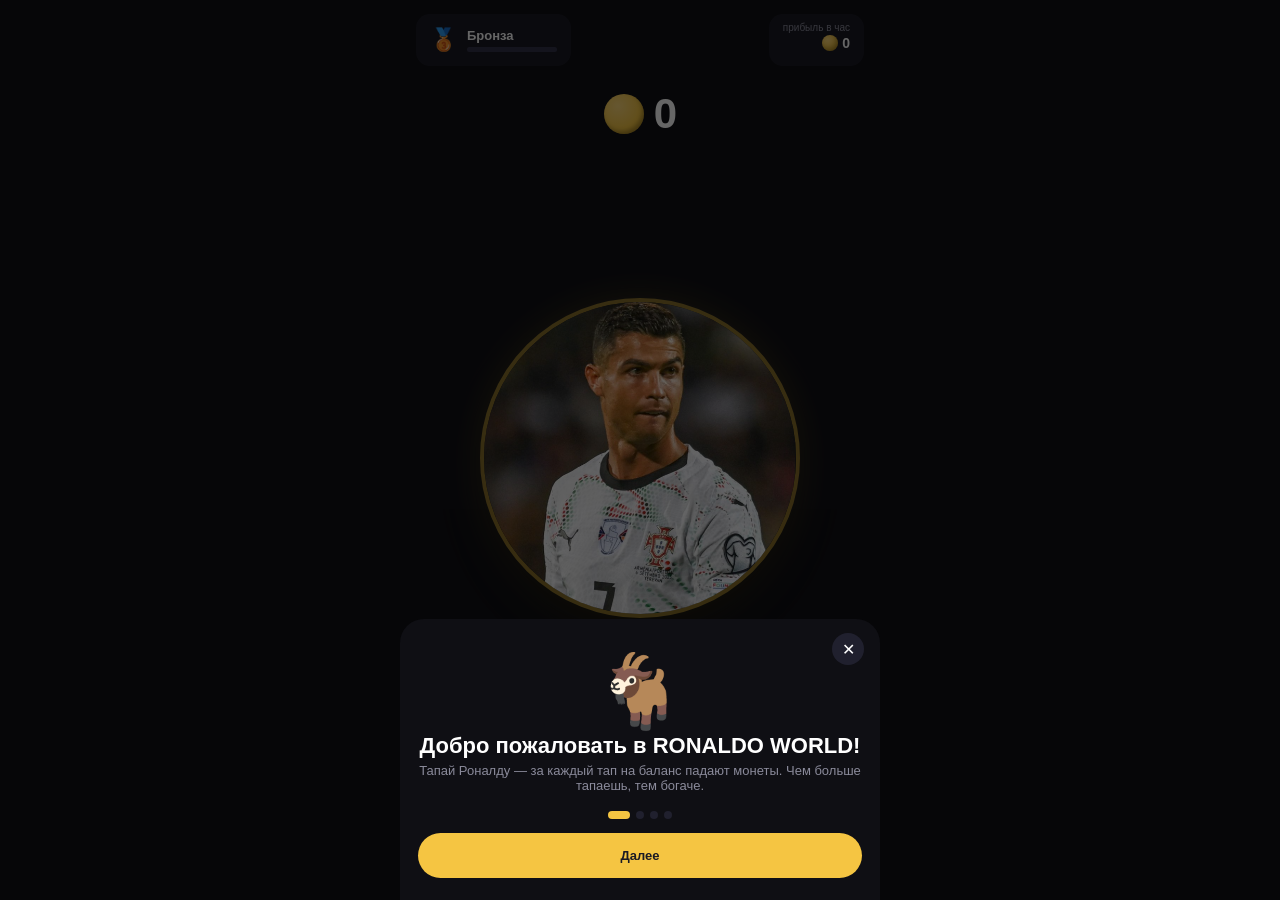
<file: index.html>
<!DOCTYPE html>
<html lang="ru">
<head>
  <meta charset="UTF-8" />
  <meta name="viewport" content="width=device-width, initial-scale=1.0, maximum-scale=1.0, user-scalable=no, viewport-fit=cover" />
  <title>RONALDO WORLD</title>
  <script src="https://telegram.org/js/telegram-web-app.js"></script>
  <link rel="stylesheet" href="styles.css" />
</head>
<body>
  <div id="app">
    <!-- Верхняя панель: лига и прибыль/час -->
    <header class="topbar">
      <div class="league" id="leagueBtn">
        <span class="league-emoji" id="leagueEmoji">🥉</span>
        <div class="league-info">
          <span class="league-name" id="leagueName">Бронза</span>
          <div class="league-progress"><div class="league-progress-fill" id="leagueProgress"></div></div>
        </div>
      </div>
      <div class="profit-hour">
        <span class="profit-label">прибыль в час</span>
        <span class="profit-value"><i class="coin-mini"></i><span id="profitPerHour">0</span></span>
      </div>
    </header>
    <!-- Баланс -->
    <div class="balance">
      <i class="coin-icon"></i>
      <span id="balance">0</span>
    </div>
    <!-- Зона тапа -->
    <main class="tap-zone">
      <button class="tap-button" id="tapButton" aria-label="Тапни Роналду">
        <div class="tap-glow"></div>
        <img id="catImg" class="cat-img" src="character.png" alt="Ronaldo" draggable="false"
             onerror="this.style.display='none';document.getElementById('catFallback').style.display='block'" />
        <div id="catFallback" class="cat-fallback" style="display:none">🐐</div>
      </button>
    </main>
    <!-- Энергия + буст -->
    <footer class="energy-bar">
      <div class="energy">
        <span class="energy-icon">⚡</span>
        <span id="energyCurrent">1000</span> / <span id="energyMax">1000</span>
      </div>
      <div class="boost-wrap">
        <span class="boost-cd" id="boostCd"></span>
        <button class="boost-btn" id="boostBtn">🚀 Буст</button>
      </div>
    </footer>
    <!-- Нижняя навигация -->
    <nav class="navbar">
      <button class="nav-item active" data-tab="exchange"><span class="nav-emoji">🪙</span><span>Биржа</span></button>
      <button class="nav-item" data-tab="cards"><span class="nav-emoji">📈</span><span>Карточки</span></button>
      <button class="nav-item" data-tab="earn"><span class="nav-emoji">✅</span><span>Задания</span></button>
      <button class="nav-item" data-tab="bp"><span class="nav-emoji">🏆</span><span>Battle Pass</span></button>
      <button class="nav-item" data-tab="profile"><span class="nav-emoji">👤</span><span>Профиль</span></button>
    </nav>
  </div>
  <!-- Модальные вкладки -->
  <div class="sheet" id="sheet">
    <div class="sheet-backdrop" id="sheetBackdrop"></div>
    <div class="sheet-content">
      <button class="sheet-close" id="sheetClose">✕</button>
      <div id="sheetBody"></div>
    </div>
  </div>
  <script src="app.js"></script>
</body>
</html>
</file>
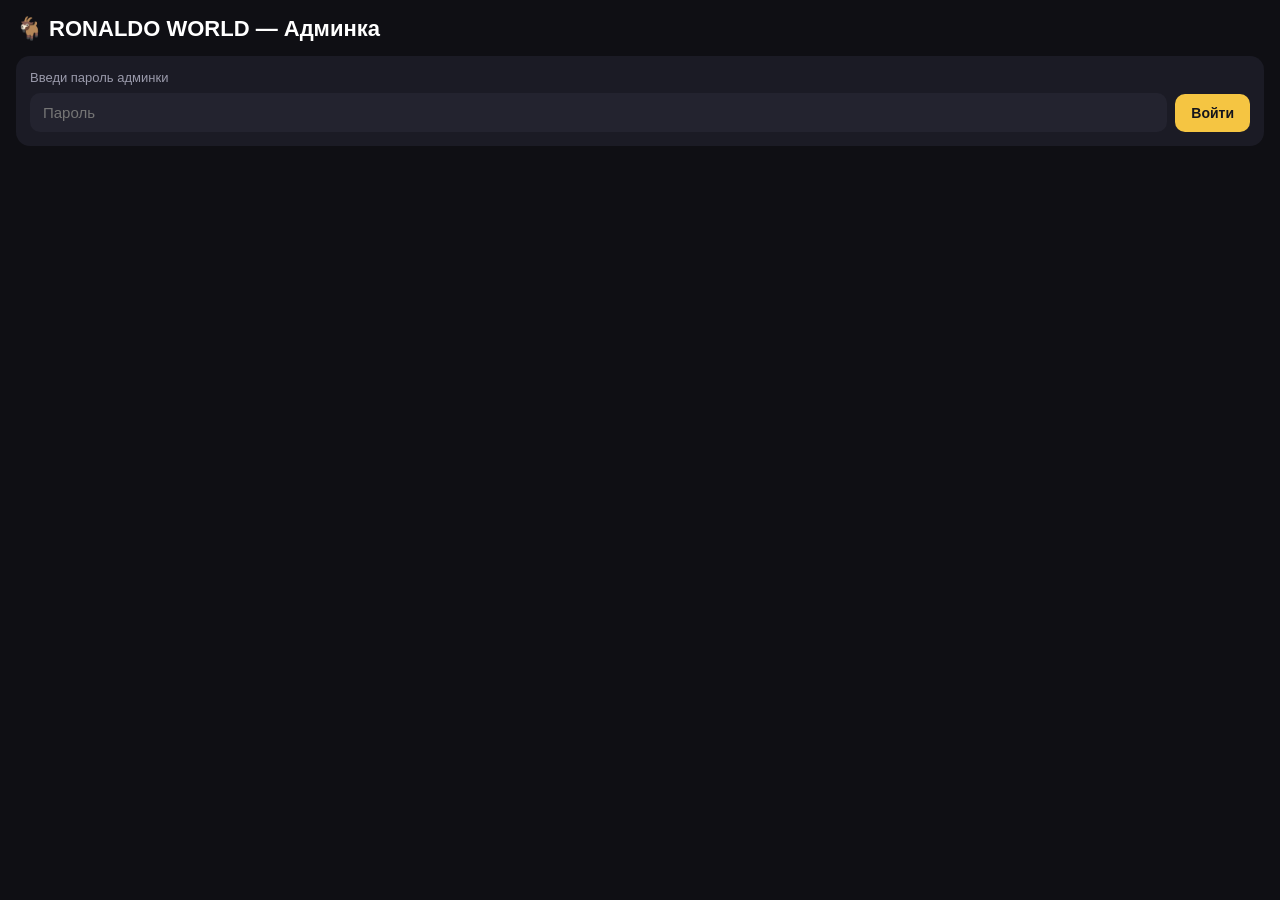
<file: admin.html>
<!DOCTYPE html>
<html lang="ru">
<head>
<meta charset="UTF-8" />
<meta name="viewport" content="width=device-width, initial-scale=1.0" />
<title>RONALDO WORLD — Админка</title>
<style>
  :root{ --bg:#0f0f14; --soft:#1b1b25; --card:#23232f; --gold:#f5c542; --green:#4caf50; --red:#e5484d; --dim:#9a9aab; --text:#fff; }
  *{ box-sizing:border-box; }
  body{ margin:0; background:var(--bg); color:var(--text); font-family:-apple-system,Segoe UI,Roboto,sans-serif; padding:16px; }
  h1{ font-size:22px; margin:0 0 14px; }
  h2{ font-size:16px; margin:22px 0 10px; color:var(--gold); }
  .card{ background:var(--soft); border-radius:14px; padding:14px; margin-bottom:12px; }
  input{ background:var(--card); border:none; border-radius:10px; padding:11px 13px; color:#fff; font-size:15px; width:100%; }
  button{ background:var(--gold); color:#15151c; border:none; border-radius:10px; padding:11px 16px; font-weight:700; font-size:14px; cursor:pointer; }
  button.sec{ background:var(--card); color:#fff; }
  button.red{ background:var(--red); color:#fff; }
  button.green{ background:var(--green); color:#fff; }
  .row{ display:flex; gap:8px; align-items:center; flex-wrap:wrap; }
  .hidden{ display:none; }
  table{ width:100%; border-collapse:collapse; font-size:13px; }
  th,td{ text-align:left; padding:8px 6px; border-bottom:1px solid #2c2c3a; white-space:nowrap; }
  th{ color:var(--dim); font-weight:600; }
  .u-banned{ opacity:.5; }
  .tag{ font-size:11px; padding:2px 7px; border-radius:99px; background:var(--red); color:#fff; }
  .muted{ color:var(--dim); font-size:13px; }
  .note{ background:#1a1505; border:1px solid #3a2e08; color:#f5d98a; font-size:12px; padding:10px 12px; border-radius:10px; margin-bottom:14px; }
  .stat{ display:flex; gap:14px; flex-wrap:wrap; margin-bottom:8px; }
  .stat b{ font-size:20px; }
  .toast{ position:fixed; left:50%; bottom:20px; transform:translateX(-50%); background:#000; padding:10px 16px; border-radius:10px; opacity:0; transition:.2s; }
  .toast.show{ opacity:1; }
</style>
</head>
<body>
<h1>🐐 RONALDO WORLD — Админка</h1>
<div class="card" id="login">
  <div class="muted" style="margin-bottom:8px">Введи пароль админки</div>
  <div class="row">
    <input id="pass" type="password" placeholder="Пароль" style="flex:1" />
    <button onclick="enter()">Войти</button>
  </div>
</div>
<div id="panel" class="hidden">
  <div class="card">
    <div class="stat">
      <div>Игроков: <b id="cntUsers">—</b></div>
      <div>Забанено: <b id="cntBanned">—</b></div>
    </div>
    <div class="row">
      <button onclick="loadUsers()">🔄 Обновить список</button>
      <input id="search" placeholder="Поиск: имя / @ник / id" style="flex:1;min-width:140px" oninput="renderUsers()" />
    </div>
  </div>
  <div class="card">
    <h2 style="margin-top:0">🎁 Розыгрыш</h2>
    <div class="row">
      <input id="rfCount" type="number" placeholder="Кол-во победителей" value="1" style="flex:1" />
      <input id="rfPrize" type="number" placeholder="Приз (монет)" value="100000" style="flex:1" />
      <button class="green" onclick="raffle()">Разыграть</button>
    </div>
    <div id="rfResult" class="muted" style="margin-top:8px"></div>
  </div>
  <div class="card">
    <h2 style="margin-top:0">📣 Рассылка всем игрокам</h2>
    <textarea id="bcText" placeholder="Текст сообщения, которое получат все игроки в боте..." rows="3"
      style="width:100%;background:var(--card);border:none;border-radius:10px;padding:11px 13px;color:#fff;font-size:15px;resize:vertical;font-family:inherit"></textarea>
    <div class="row" style="margin-top:8px">
      <button class="green" onclick="broadcast()">📤 Отправить всем</button>
      <span id="bcResult" class="muted"></span>
    </div>
  </div>
  <h2>👥 Игроки</h2>
  <div class="card" style="overflow-x:auto">
    <table>
      <thead><tr><th>Игрок</th><th>ID</th><th>Баланс</th><th>Был</th><th>Действия</th></tr></thead>
      <tbody id="usersBody"><tr><td colspan="5" class="muted">Нажми «Обновить список»</td></tr></tbody>
    </table>
  </div>
</div>
<div class="toast" id="toast"></div>
<script>
const WORKER = 'https://ronaldo-bot.catness-edcaw.workers.dev';
let PASS = '';
let USERS = [];
function toast(m){ const t=document.getElementById('toast'); t.textContent=m; t.classList.add('show'); setTimeout(()=>t.classList.remove('show'),2200); }
async function api(path, extra){
  if(!WORKER){ toast('Сначала впиши адрес воркера (WORKER)'); return {ok:false}; }
  const r = await fetch(WORKER+path, { method:'POST', headers:{'Content-Type':'application/json'}, body: JSON.stringify({ pass:PASS, ...extra }) });
  return r.json();
}
async function enter(){
  PASS = document.getElementById('pass').value.trim();
  const j = await api('/admin/users', {});
  if(!j.ok){ toast('Неверный пароль или воркер не настроен'); return; }
  sessionStorage.setItem('rw_admin', PASS);
  document.getElementById('login').classList.add('hidden');
  document.getElementById('panel').classList.remove('hidden');
  USERS = j.users || [];
  renderUsers();
}
async function loadUsers(){
  const j = await api('/admin/users', {});
  if(!j.ok){ toast('Ошибка'); return; }
  USERS = j.users || [];
  renderUsers();
  toast('Обновлено');
}
function fmt(n){ n=Math.floor(n||0); if(n>=1e9)return (n/1e9).toFixed(2)+'B'; if(n>=1e6)return (n/1e6).toFixed(2)+'M'; if(n>=1e3)return (n/1e3).toFixed(2)+'K'; return ''+n; }
function ago(ts){ if(!ts) return '—'; const s=(Date.now()-ts)/1000; if(s<60)return 'только что'; if(s<3600)return Math.floor(s/60)+' мин'; if(s<86400)return Math.floor(s/3600)+' ч'; return Math.floor(s/86400)+' дн'; }
function renderUsers(){
  const q = (document.getElementById('search').value||'').toLowerCase();
  const list = USERS.filter(u => !q || (u.name||'').toLowerCase().includes(q) || (u.username||'').toLowerCase().includes(q) || String(u.id).includes(q));
  document.getElementById('cntUsers').textContent = USERS.length;
  document.getElementById('cntBanned').textContent = USERS.filter(u=>u.banned).length;
  const body = document.getElementById('usersBody');
  if(!list.length){ body.innerHTML = '<tr><td colspan="5" class="muted">Пусто</td></tr>'; return; }
  body.innerHTML = list.map(u => {
    const profile = u.username ? ('https://t.me/'+encodeURIComponent(u.username)) : ('tg://user?id='+u.id);
    return `
    <tr class="${u.banned?'u-banned':''}">
      <td>
        <a href="${profile}" target="_blank" rel="noopener" style="color:var(--gold);text-decoration:none">
          ${esc(u.name||'—')} ${u.username?('@'+esc(u.username)):''} ↗
        </a>
        ${u.banned?'<span class=tag>BAN</span>':''}
      </td>
      <td>${u.id}</td>
      <td>${fmt(u.balance)}</td>
      <td>${ago(u.lastSeen)}</td>
      <td class="row">
        <button class="sec" onclick="grant('${u.id}')">+ Монеты</button>
        ${u.banned
          ? `<button class="green" onclick="ban('${u.id}',false)">Разбан</button>`
          : `<button class="red" onclick="ban('${u.id}',true)">Бан</button>`}
      </td>
    </tr>`;
  }).join('');
}
function esc(s){ return String(s).replace(/[&<>"']/g,c=>({'&':'&amp;','<':'&lt;','>':'&gt;','"':'&quot;',"'":'&#39;'}[c])); }
async function grant(id){
  const a = prompt('Сколько монет начислить игроку '+id+'?');
  if(a===null) return;
  const amount = parseInt(a,10);
  if(!amount){ toast('Введи число'); return; }
  const j = await api('/admin/grant', { userId:id, amount });
  toast(j.ok ? `Начислено ${amount} (зачислится при заходе)` : 'Ошибка');
}
async function ban(id, val){
  if(val && !confirm('Забанить игрока '+id+'?')) return;
  const j = await api('/admin/ban', { userId:id, banned:val });
  if(j.ok){ const u=USERS.find(x=>String(x.id)===String(id)); if(u){u.banned=val; if(val)u.balance=0;} renderUsers(); toast(val?'Забанен, счёт обнулён':'Разбанен'); }
  else toast('Ошибка');
}
async function raffle(){
  const count = parseInt(document.getElementById('rfCount').value,10)||1;
  const prize = parseInt(document.getElementById('rfPrize').value,10)||0;
  if(!confirm(`Разыграть ${prize} монет среди ${count} победителей?`)) return;
  const j = await api('/admin/raffle', { count, prize });
  if(!j.ok){ toast('Ошибка'); return; }
  const w = j.winners||[];
  document.getElementById('rfResult').innerHTML = w.length
    ? '🏆 Победители: ' + w.map(x=>esc(x.name||x.id)+(x.username?(' @'+esc(x.username)):'')).join(', ')
    : 'Нет подходящих игроков';
  toast('Розыгрыш проведён');
  loadUsers();
}
async function broadcast(){
  const text = document.getElementById('bcText').value.trim();
  if(!text){ toast('Введи текст'); return; }
  if(!confirm('Отправить это сообщение ВСЕМ игрокам?')) return;
  document.getElementById('bcResult').textContent = 'Отправляю…';
  const j = await api('/admin/broadcast', { text });
  if(!j.ok){ document.getElementById('bcResult').textContent='Ошибка'; return; }
  document.getElementById('bcResult').textContent = `Отправлено: ${j.sent} из ${j.total}` + (j.failed?`, не дошло: ${j.failed}`:'');
  toast('Рассылка отправлена');
}
const saved = sessionStorage.getItem('rw_admin');
if(saved && WORKER){ document.getElementById('pass').value = saved; enter(); }
</script>
</body>
</html>
</file>
<file: styles.css>
:root {
  --bg: #0f0f14;
  --bg-soft: #1a1a24;
  --bg-card: #20202e;
  --gold: #f5c542;
  --gold-soft: #ffd97a;
  --text: #ffffff;
  --text-dim: #8a8a9a;
  --accent: #7a5cff;
  --green: #3ddc84;
  --radius: 18px;
}
* { box-sizing: border-box; margin: 0; padding: 0; -webkit-tap-highlight-color: transparent; }
html, body {
  height: 100%;
  background: var(--bg);
  color: var(--text);
  font-family: -apple-system, BlinkMacSystemFont, "Segoe UI", Roboto, sans-serif;
  overscroll-behavior: none;
  user-select: none;
}
#app {
  display: flex;
  flex-direction: column;
  height: 100vh;
  height: 100dvh;
  max-width: 480px;
  margin: 0 auto;
  padding: env(safe-area-inset-top) 16px env(safe-area-inset-bottom);
}
/* ===== Верхняя панель ===== */
.topbar {
  display: flex;
  align-items: center;
  justify-content: space-between;
  gap: 12px;
  padding: 14px 0 6px;
}
.topbar > * { min-height: 52px; }
.league {
  display: flex;
  align-items: center;
  gap: 10px;
  background: var(--bg-soft);
  padding: 8px 14px;
  border-radius: 14px;
  cursor: pointer;
}
.league-emoji { font-size: 22px; }
.league-info { display: flex; flex-direction: column; gap: 4px; }
.league-name { font-size: 13px; font-weight: 600; }
.league-progress {
  width: 90px; height: 5px;
  background: #33334a; border-radius: 3px; overflow: hidden;
}
.league-progress-fill {
  height: 100%; width: 0%;
  background: linear-gradient(90deg, var(--gold), var(--gold-soft));
  transition: width .3s ease;
}
.profit-hour {
  display: flex; flex-direction: column; align-items: flex-end; gap: 2px;
  background: var(--bg-soft); padding: 8px 14px; border-radius: 14px;
}
.profit-label { font-size: 10px; color: var(--text-dim); }
.profit-value { display: flex; align-items: center; gap: 4px; font-weight: 700; font-size: 14px; }
/* ===== Баланс ===== */
.balance {
  display: flex; align-items: center; justify-content: center; gap: 10px;
  font-size: 42px; font-weight: 800; letter-spacing: -1px;
  padding: 18px 0 6px;
}
.coin-icon, .coin-mini {
  display: inline-block; border-radius: 50%;
  background: radial-gradient(circle at 35% 30%, var(--gold-soft), var(--gold) 60%, #c79a1e);
  box-shadow: inset -2px -3px 4px rgba(0,0,0,.25);
}
.coin-icon { width: 40px; height: 40px; }
.coin-mini { width: 16px; height: 16px; }
/* ===== Зона тапа ===== */
.tap-zone {
  flex: 1;
  display: flex; align-items: center; justify-content: center;
  position: relative;
}
.tap-button {
  position: relative;
  width: min(78vw, 320px); height: min(78vw, 320px);
  border: none; background: none; cursor: pointer;
  border-radius: 50%;
  display: flex; align-items: center; justify-content: center;
  transition: transform .06s ease;
}
.tap-button:active { transform: scale(.97); }
.tap-glow {
  position: absolute; inset: 0; border-radius: 50%;
  background: radial-gradient(circle, rgba(245,197,66,.16), rgba(245,197,66,0) 60%);
}
.cat-img {
  width: 100%; height: 100%; object-fit: cover;
  border-radius: 50%;
  pointer-events: none;
  border: 4px solid rgba(245,197,66,.5);
  /* лёгкое свечение + мягкая тень снизу — персонаж будто парит */
  filter: drop-shadow(0 22px 16px rgba(0,0,0,.30)) drop-shadow(0 0 18px rgba(245,197,66,.18));
  animation: floatCat 3.5s ease-in-out infinite;
}
@keyframes floatCat {
  0%, 100% { transform: translateY(0); }
  50% { transform: translateY(-10px); }
}
.cat-fallback { font-size: 160px; }
/* Всплывающие +N */
.float-num {
  position: fixed;
  font-size: 32px; font-weight: 800; color: var(--gold-soft);
  pointer-events: none; z-index: 50;
  text-shadow: 0 2px 8px rgba(0,0,0,.6);
  animation: floatUp .9s ease-out forwards;
}
@keyframes floatUp {
  0% { opacity: 1; transform: translate(-50%,0) scale(1); }
  100% { opacity: 0; transform: translate(-50%,-90px) scale(1.3); }
}
/* ===== Энергия ===== */
.energy-bar {
  display: flex; align-items: center; justify-content: space-between;
  padding: 8px 4px 14px;
}
.energy { display: flex; align-items: center; gap: 6px; font-weight: 700; font-size: 15px; }
.energy-icon { color: var(--gold); }
.boost-btn {
  background: var(--bg-soft); color: var(--text);
  border: none; border-radius: 999px; padding: 8px 16px;
  font-weight: 600; font-size: 14px; cursor: pointer;
  transition: opacity .2s;
}
.boost-btn.cooling { opacity: .55; }
.boost-wrap { position: relative; }
.boost-cd {
  position: absolute; bottom: calc(100% + 9px); right: 0;
  white-space: nowrap;
  background: var(--bg-card); color: var(--text);
  font-size: 12px; font-weight: 600;
  padding: 6px 11px; border-radius: 10px;
  box-shadow: 0 4px 14px rgba(0, 0, 0, .45);
  opacity: 0; transform: translateY(4px);
  transition: opacity .2s, transform .2s; pointer-events: none;
}
.boost-cd.show { opacity: 1; transform: translateY(0); }
.boost-cd::after {
  content: ''; position: absolute; top: 100%; right: 20px;
  border: 5px solid transparent; border-top-color: var(--bg-card);
}
/* ===== Навигация ===== */
.navbar {
  display: grid; grid-template-columns: repeat(5, 1fr); gap: 4px;
  background: var(--bg-soft); border-radius: var(--radius);
  padding: 8px 4px; margin-bottom: 6px;
}
.nav-item {
  display: flex; flex-direction: column; align-items: center; gap: 3px;
  background: none; border: none; color: var(--text-dim);
  font-size: 11px; font-weight: 600; cursor: pointer;
  padding: 6px 0; border-radius: 12px; transition: .2s;
}
.nav-item .nav-emoji { font-size: 22px; }
.nav-item.active { color: var(--gold); background: var(--bg-card); }
/* ===== Шторка (вкладки) ===== */
.sheet { position: fixed; inset: 0; z-index: 100; display: none; }
.sheet.open { display: block; }
.sheet-backdrop { position: absolute; inset: 0; background: rgba(0,0,0,.6); }
.sheet-content {
  position: absolute; left: 0; right: 0; bottom: 0;
  max-width: 480px; margin: 0 auto;
  background: var(--bg); border-radius: 24px 24px 0 0;
  padding: 22px 18px calc(22px + env(safe-area-inset-bottom));
  max-height: 82vh; overflow-y: auto;
  animation: slideUp .25s ease;
}
@keyframes slideUp { from { transform: translateY(100%); } to { transform: translateY(0); } }
.sheet-close {
  position: absolute; top: 14px; right: 16px;
  background: var(--bg-card); border: none; color: var(--text);
  width: 32px; height: 32px; border-radius: 50%; font-size: 16px; cursor: pointer;
}
.sheet h2 { font-size: 22px; margin-bottom: 4px; }
.sheet .subtitle { color: var(--text-dim); font-size: 13px; margin-bottom: 18px; }
/* Карточки апгрейдов */
.cards-grid { display: grid; grid-template-columns: 1fr 1fr; gap: 10px; }
.card {
  background: var(--bg-card); border-radius: var(--radius);
  padding: 12px; cursor: pointer; transition: .15s;
  border: 1px solid transparent;
}
.card:active { transform: scale(.98); }
.card-top { display: flex; align-items: center; gap: 8px; margin-bottom: 8px; }
.card-emoji { font-size: 28px; }
.card-name { font-size: 13px; font-weight: 700; line-height: 1.1; }
.card-profit { font-size: 11px; color: var(--text-dim); margin-bottom: 8px; }
.card-profit b { color: var(--green); }
.card-buy {
  display: flex; align-items: center; justify-content: space-between;
  border-top: 1px solid #2c2c3c; padding-top: 8px;
}
.card-lvl { font-size: 11px; color: var(--text-dim); }
.card-cost { display: flex; align-items: center; gap: 4px; font-weight: 700; font-size: 13px; }
.card.locked { opacity: .55; }
.card.maxed .card-cost { color: var(--gold); }
/* Список (друзья/задания) */
.list-item {
  display: flex; align-items: center; gap: 12px;
  background: var(--bg-card); border-radius: var(--radius);
  padding: 14px; margin-bottom: 10px;
}
.list-item .li-emoji { font-size: 26px; }
.list-item .li-text { flex: 1; }
.list-item .li-title { font-weight: 700; font-size: 14px; }
.list-item .li-sub { font-size: 12px; color: var(--text-dim); }
.li-action {
  background: var(--gold); color: #1a1a24; border: none;
  border-radius: 999px; padding: 8px 16px; font-weight: 700; font-size: 13px; cursor: pointer;
}
.li-action.done { background: var(--green); color: #0f0f14; }
.li-action:disabled { opacity: .5; }
.invite-banner {
  background: linear-gradient(135deg, var(--accent), #5a3fd6);
  border-radius: var(--radius); padding: 18px; margin-bottom: 16px; text-align: center;
}
.invite-banner b { font-size: 16px; }
.invite-banner p { font-size: 12px; opacity: .85; margin-top: 4px; }
/* Туториал */
.tut { text-align: center; padding-top: 6px; }
.tut-emoji { font-size: 72px; line-height: 1; margin: 8px 0 6px; }
.tut-dots { display: flex; gap: 6px; justify-content: center; margin-top: 16px; }
.tut-dot { width: 8px; height: 8px; border-radius: 50%; background: var(--bg-card); transition: .2s; }
.tut-dot.on { background: var(--gold); width: 22px; border-radius: 4px; }
/* Профиль */
.pf-head { display: flex; align-items: center; gap: 14px; margin-bottom: 18px; }
.pf-avatar {
  width: 68px; height: 68px; border-radius: 50%; object-fit: cover;
  border: 2px solid var(--gold);
}
.pf-avatar-ph {
  display: flex; align-items: center; justify-content: center;
  background: var(--bg-card); font-size: 30px; font-weight: 800; color: var(--gold);
  text-transform: uppercase;
}
.pf-name { font-size: 18px; font-weight: 800; }
.pf-user { font-size: 13px; color: var(--text-dim); }
.pf-row {
  display: flex; align-items: center; justify-content: space-between;
  background: var(--bg-card); border-radius: 14px;
  padding: 13px 16px; margin-bottom: 8px; font-size: 14px;
}
.pf-row span { color: var(--text-dim); }
.pf-row b { font-weight: 700; }
.toast {
  position: fixed; left: 50%; bottom: 90px; transform: translateX(-50%);
  background: var(--bg-card); color: var(--text); padding: 12px 18px;
  border-radius: 999px; font-size: 14px; font-weight: 600; z-index: 200;
  box-shadow: 0 8px 24px rgba(0,0,0,.4); opacity: 0; transition: opacity .3s, transform .3s;
}
.toast.show { opacity: 1; transform: translateX(-50%) translateY(-8px); }
/* Battle Pass */
.bp-top{display:flex;justify-content:space-between;font-weight:700;font-size:14px;margin-bottom:6px}
.bp-bar{height:10px;background:#0c0c18;border-radius:99px;overflow:hidden;margin-bottom:6px}
.bp-bar>i{display:block;height:100%;background:linear-gradient(90deg,#f5c542,#ffd97a);border-radius:99px}
.bp-next{font-size:12px;color:var(--text-dim);margin-bottom:16px}
.bp-track{display:flex;gap:10px;overflow-x:auto;padding-bottom:8px}
.bp-lvl{flex:0 0 92px;background:var(--bg-card);border:1px solid var(--bd);border-radius:14px;padding:12px 8px;text-align:center;opacity:.55}
.bp-lvl.on{opacity:1;border-color:var(--gold)}
.bp-lvl.final{flex-basis:112px}
.bp-n{font-size:18px;font-weight:800}
.bp-rw{font-size:11px;color:var(--gold-soft);margin:6px 0 8px}
.bp-lvl button{width:100%;background:var(--gold);color:#1a1a24;border:none;border-radius:8px;padding:6px 0;font-weight:700;font-size:12px;cursor:pointer}
.bp-lvl button:disabled{opacity:.4;background:var(--bg-soft);color:var(--text-dim)}
.bp-lvl button.done{background:var(--green);color:#0f0f14}
.cat-img.champion{border-color:#ffd700;filter:drop-shadow(0 0 26px rgba(255,215,0,.6)) drop-shadow(0 22px 16px rgba(0,0,0,.3))}
</file>
